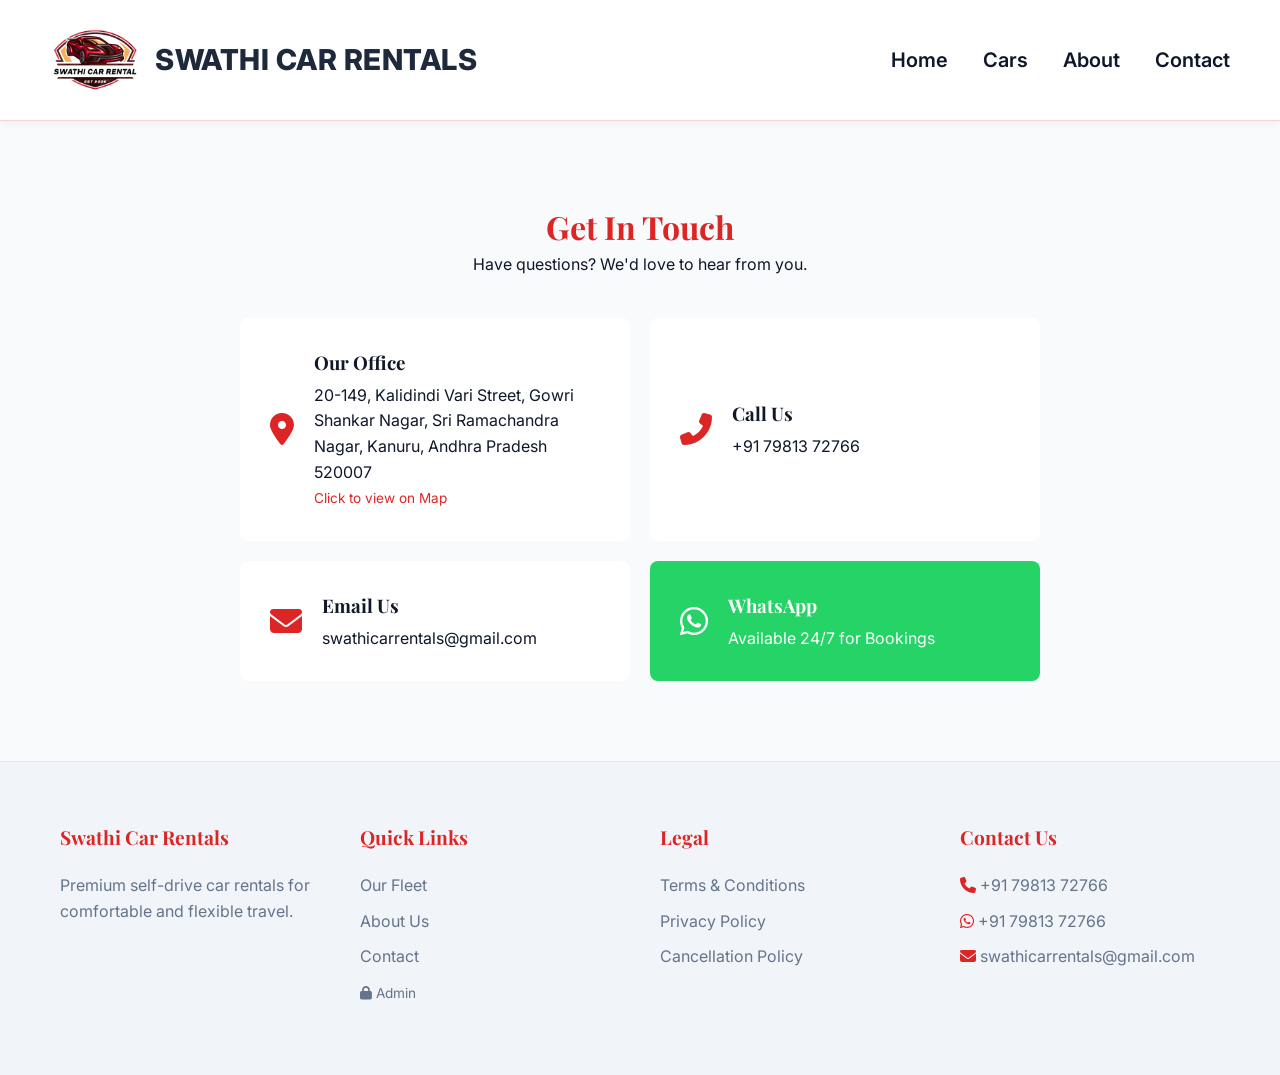
<file: contact.html>
<!DOCTYPE html>
<html lang="en">
<head>
    <meta charset="UTF-8">
    <meta name="viewport" content="width=device-width, initial-scale=1.0">
    <title>Contact Us | Swathi Car Rentals</title>
    <link rel="stylesheet" href="css/style.css?v=43">
    <link rel="stylesheet" href="css/responsive.css?v=43">
    <link href="https://fonts.googleapis.com/css2?family=Playfair+Display:wght@400;600;700&family=Inter:wght@300;400;500;600;700&display=swap" rel="stylesheet">
    <link rel="stylesheet" href="https://cdnjs.cloudflare.com/ajax/libs/font-awesome/6.4.0/css/all.min.css">
    <style>
        .contact-container {
            display: flex;
            justify-content: center;
            margin-top: 40px;
        }
        .contact-info {
            width: 100%;
            max-width: 800px;
            display: grid;
            grid-template-columns: repeat(auto-fit, minmax(300px, 1fr));
            gap: 20px;
        }
        .contact-card {
            background: var(--color-bg-card);
            padding: 30px;
            border-radius: var(--border-radius-md);
            height: 100%;
            display: flex;
            align-items: center;
            gap: 20px;
            box-shadow: var(--shadow-sm);
        }
        .contact-card i {
            font-size: 2rem;
            color: var(--color-accent);
        }
        .contact-card h3 {
            margin-bottom: 5px;
        }
        .contact-card p {
            color: var(--color-text-light);
            margin: 0;
        }
        .contact-form-wrapper {
            background: white;
            padding: 40px;
            border-radius: var(--border-radius-lg);
            box-shadow: var(--shadow-md);
        }
    </style>
</head>
<body>
    <div id="navbar-container"></div>
    
    <main style="min-height: 70vh;" class="section-padding container">
        <div class="text-center">
            <h1 class="text-accent">Get In Touch</h1>
            <p>Have questions? We'd love to hear from you.</p>
        </div>

        <div class="contact-container">
            <div class="contact-info">
                <a href="https://www.google.com/maps/search/?api=1&query=20-149,+Kalidindi+Vari+Street,+Gowri+Shankar+Nagar,+Sri+Ramachandra+Nagar,+Kanuru,+Andhra+Pradesh+520007" target="_blank" style="text-decoration: none; color: inherit; display: block; height: 100%;">
                    <div class="contact-card" style="cursor: pointer; transition: transform 0.3s ease;">
                        <i class="fas fa-map-marker-alt"></i>
                        <div>
                            <h3>Our Office</h3>
                            <p>20-149, Kalidindi Vari Street, Gowri Shankar Nagar, Sri Ramachandra Nagar, Kanuru, Andhra Pradesh 520007 <br><span style="font-size: 0.85rem; color: var(--color-accent);">Click to view on Map</span></p>
                        </div>
                    </div>
                </a>
                <a href="tel:+917981372766" style="text-decoration: none; color: inherit; display: block; height: 100%;">
                    <div class="contact-card" style="cursor: pointer; transition: transform 0.3s ease;">
                        <i class="fas fa-phone-alt"></i>
                        <div>
                            <h3>Call Us</h3>
                            <p>+91 79813 72766</p>
                        </div>
                    </div>
                </a>
                <div class="contact-card">
                    <i class="fas fa-envelope"></i>
                    <div>
                        <h3>Email Us</h3>
                        <p>swathicarrentals@gmail.com</p>
                    </div>
                </div>
                <a href="https://api.whatsapp.com/send?phone=917981372766&text=Hi%2C%20I%20have%20an%20enquiry%20about%20%2ASWATHI%20CAR%20RENTALS%2A.%0A%0AI%27m%20interested%20in%20renting%20a%20car.%20Could%20you%20please%20share%20the%20available%20cars%2C%20rental%20prices%2C%20and%20booking%20details%3F" target="_blank" style="text-decoration: none; color: inherit; display: block; height: 100%;">
                    <div class="contact-card" style="background: #25D366; color: white; cursor: pointer; transition: transform 0.3s ease;">
                        <i class="fab fa-whatsapp" style="color: white;"></i>
                        <div>
                            <h3 style="color: white;">WhatsApp</h3>
                            <p style="color: white;">Available 24/7 for Bookings</p>
                        </div>
                    </div>
                </a>
            </div>


        </div>
    </main>

    <div id="footer-container"></div>
    <script src="js/main.js?v=51"></script>
</body>
</html>
</file>
<file: css/style.css>
﻿/* style.css - White & Racing Red (Clean & Sporty) Theme */

:root {
    /* Colors */
    --color-bg-dark: #f8fafc;
    /* Main background */
    --color-bg-darker: #f1f5f9;
    /* Section background */
    --color-bg-card: #ffffff;
    /* Card background */
    --color-accent: #dc2626;
    /* Racing Red */
    --color-accent-hover: #b91c1c;
    --color-accent-dark: #991b1b;
    --color-text-main: #0f172a;
    /* Dark text */
    --color-text-muted: #64748b;
    /* Muted text */
    --color-white: #ffffff;
    --color-danger: #ef4444;
    --color-success: #10b981;

    /* Typography */
    --font-heading: 'Playfair Display', serif;
    --font-body: 'Inter', sans-serif;

    /* Spacing & Borders */
    --border-radius-sm: 4px;
    --border-radius-md: 8px;
    --border-radius-lg: 16px;
    --transition: all 0.3s ease;
}

* {
    margin: 0;
    padding: 0;
    box-sizing: border-box;
}

body {
    font-family: var(--font-body);
    background-color: var(--color-bg-dark);
    color: var(--color-text-main);
    line-height: 1.6;
    overflow-x: hidden;
}

h1,
h2,
h3,
h4,
h5,
h6 {
    font-family: var(--font-heading);
    color: var(--color-text-main);
    font-weight: 700;
}

a {
    text-decoration: none;
    color: var(--color-accent);
    transition: var(--transition);
}

a:hover {
    color: var(--color-accent-hover);
}

ul {
    list-style: none;
}

.container {
    max-width: 1200px;
    margin: 0 auto;
    padding: 0 20px;
}

.section-padding {
    padding: 80px 0;
}

.bg-darker {
    background-color: var(--color-bg-darker);
}

.text-accent {
    color: var(--color-accent) !important;
}

.text-white {
    color: var(--color-white) !important;
}

.text-dark {
    color: var(--color-text-main) !important;
}

.text-center {
    text-align: center;
}

.mt-4 {
    margin-top: 2rem;
}

/* Typography Classes */
.section-header {
    text-align: center;
    margin-bottom: 50px;
}

.section-header h2 {
    font-size: 2.5rem;
    margin-bottom: 10px;
    color: var(--color-accent);
}

.section-header p {
    color: var(--color-text-muted);
    font-size: 1.1rem;
}

/* Buttons */
.btn {
    display: inline-block;
    padding: 12px 24px;
    border-radius: var(--border-radius-sm);
    font-weight: 600;
    cursor: pointer;
    transition: var(--transition);
    border: none;
    text-align: center;
    font-family: var(--font-body);
}

.btn-primary {
    background-color: var(--color-accent);
    color: var(--color-white);
}

.btn-primary:hover {
    background-color: var(--color-accent-hover);
    color: var(--color-white);
    transform: translateY(-2px);
}

.btn-secondary {
    background-color: transparent;
    color: var(--color-text-main);
    border: 2px solid var(--color-text-main);
}

.btn-secondary:hover {
    background-color: var(--color-text-main);
    color: var(--color-white);
}

.btn-outline {
    background-color: transparent;
    color: var(--color-accent);
    border: 1px solid var(--color-accent);
}

.btn-outline:hover {
    background-color: var(--color-accent);
    color: var(--color-white);
}

.btn-whatsapp {
    background-color: #25D366;
    color: white;
}

.btn-whatsapp:hover {
    background-color: #128C7E;
    color: white;
}

/* Navbar */
.navbar {
    background-color: rgba(255, 255, 255, 0.95);
    backdrop-filter: blur(10px);
    position: relative;
    top: 0;
    width: 100%;
    z-index: 1000;
    padding: 15px 0;
    border-bottom: 1px solid rgba(220, 38, 38, 0.2);
    box-shadow: 0 2px 10px rgba(0, 0, 0, 0.05);
}

.nav-container {
    width: 100%;
    max-width: 100%;
    padding: 0 50px;
    display: flex;
    justify-content: space-between;
    align-items: center;
    box-sizing: border-box;
}

.navbar-brand {
    display: flex;
    align-items: center;
    gap: 15px;
    text-decoration: none;
}

.nav-logo {
    height: 90px;
    width: auto;
    object-fit: contain;
}

.nav-brand-text {
    font-family: 'Inter', sans-serif;
    font-size: 1.8rem;
    font-weight: 800;
    text-transform: uppercase;
    letter-spacing: 0.5px;
    color: #1e293b;
    white-space: nowrap;
}

.navbar-nav {
    display: flex;
    gap: 35px;
    align-items: center;
}

.navbar-nav a {
    color: var(--color-text-main);
    font-weight: 600;
    font-size: 1.25rem;
    transition: var(--transition);
}

.navbar-nav a:hover,
.navbar-nav a.active {
    color: var(--color-accent);
}

.mobile-menu-btn {
    display: none;
    background: none;
    border: none;
    color: var(--color-accent);
    font-size: 1.6rem;
    cursor: pointer;
    padding: 5px;
}

/* Hero Section */
.hero {
    height: 100vh;
    min-height: 600px;
    display: flex;
    align-items: center;
    justify-content: center;
    position: relative;
    background-color: #0f172a;
}

.hero-slider {
    position: absolute;
    top: 0;
    left: 0;
    width: 100%;
    height: 100%;
    z-index: 0;
}

.hero-slider .slide {
    position: absolute;
    top: 0;
    left: 0;
    width: 100%;
    height: 100%;
    background-position: center;
    background-size: cover;
    background-repeat: no-repeat;
    opacity: 0;
    animation: fadeSlide 9s infinite;
}

.hero-slider .slide::after {
    content: '';
    position: absolute;
    top: 0;
    left: 0;
    width: 100%;
    height: 100%;
    background: linear-gradient(rgba(0, 0, 0, 0.4), rgba(0, 0, 0, 0.7));
}

.hero-slider .slide-1 {
    background-image: url('../assets/images/hero_bg.jpg');
    animation-delay: 0s;
}

.hero-slider .slide-2 {
    background-image: url('../assets/images/hero_scorpio.jpg');
    animation-delay: 3s;
}

.hero-slider .slide-3 {
    background-image: url('../assets/images/hero_thar.jpg');
    animation-delay: 6s;
}

@keyframes fadeSlide {
    0% {
        opacity: 0;
    }

    5% {
        opacity: 1;
    }

    33% {
        opacity: 1;
    }

    38% {
        opacity: 0;
    }

    100% {
        opacity: 0;
    }
}

.hero-content {
    position: relative;
    z-index: 1;
    max-width: 800px;
    margin: 0 auto;
    text-align: center;
    padding: 0 20px;
}

.hero-content h1,
.hero-content p {
    color: var(--color-white);
}

.hero-content h1 {
    font-size: 4rem;
    line-height: 1.2;
    margin-bottom: 20px;
}

.hero-content p {
    font-size: 1.2rem;
    margin-bottom: 40px;
}

.hero-buttons {
    display: flex;
    gap: 15px;
    justify-content: center;
    flex-wrap: wrap;
}

/* Hero specific secondary button */
.hero .btn-secondary {
    color: var(--color-white);
    border-color: var(--color-white);
}

.hero .btn-secondary:hover {
    background-color: var(--color-white);
    color: var(--color-text-main);
}



.form-control:focus {
    outline: none;
    border-color: var(--color-accent);
    background-color: var(--color-white);
}

/* Car Cards */
.car-grid {
    display: grid;
    grid-template-columns: repeat(5, 1fr);
    gap: 15px;
}


}

.car-card {
    background-color: var(--color-bg-card);
    border-radius: var(--border-radius-md);
    overflow: hidden;
    border: 1px solid #e2e8f0;
    transition: var(--transition);
    box-shadow: 0 4px 6px rgba(0, 0, 0, 0.02);
}

.car-card:hover {
    transform: translateY(-5px);
    border-color: rgba(220, 38, 38, 0.4);
    box-shadow: 0 12px 20px rgba(0, 0, 0, 0.1);
}

.car-image {
    position: relative;
    height: 200px;
    background-color: #f1f5f9;
}

.image-placeholder {
    width: 100%;
    height: 100%;
    display: flex;
    align-items: center;
    justify-content: center;
    color: #94a3b8;
    font-style: italic;
}

.category-badge {
    position: absolute;
    top: 15px;
    right: 15px;
    background-color: var(--color-accent);
    color: var(--color-white);
    padding: 4px 12px;
    border-radius: 20px;
    font-size: 0.8rem;
    font-weight: 600;
}

.car-content {
    padding: 20px;
}

.car-content h3 {
    font-size: 1.3rem;
    margin-bottom: 15px;
}

.car-features { display: flex; justify-content: space-between; margin-bottom: 15px; color: var(--color-text-muted); font-size: 0.75rem; flex-wrap: wrap; gap: 5px; }

.car-price {
    margin-bottom: 20px;
    font-size: 1rem;
    color: var(--color-text-muted);
}

.car-price .price {
    font-size: 1.5rem;
    font-weight: 700;
    color: var(--color-text-main);
}

.car-actions {
    display: grid;
    grid-template-columns: 1fr 1fr;
    gap: 10px;
}

/* Why Us */
.features-grid {
    display: grid;
    grid-template-columns: repeat(auto-fit, minmax(250px, 1fr));
    gap: 30px;
    text-align: center;
}

.feature-card {
    padding: 30px;
    background-color: var(--color-bg-card);
    border-radius: var(--border-radius-md);
    border: 1px solid #e2e8f0;
    box-shadow: 0 4px 6px rgba(0, 0, 0, 0.02);
}

.feature-card i {
    font-size: 2.5rem;
    margin-bottom: 20px;
}

.feature-card h3 {
    margin-bottom: 15px;
}

.feature-card p {
    color: var(--color-text-muted);
}

/* How It Works */
.steps-container {
    display: flex;
    justify-content: space-between;
    flex-wrap: wrap;
    gap: 15px;
}

.step {
    flex: 1;
    min-width: 200px;
    text-align: center;
    padding: 20px;
    position: relative;
}

.step-number {
    width: 60px;
    height: 60px;
    background-color: var(--color-bg-card);
    border: 2px solid var(--color-accent);
    color: var(--color-accent);
    border-radius: 50%;
    display: flex;
    align-items: center;
    justify-content: center;
    font-size: 1.5rem;
    font-weight: 700;
    margin: 0 auto 20px auto;
    font-family: var(--font-heading);
}

/* Footer */
.footer {
    background-color: var(--color-bg-darker);
    padding: 60px 0 20px;
    border-top: 1px solid #e2e8f0;
}

.footer-grid {
    display: grid;
    grid-template-columns: repeat(auto-fit, minmax(200px, 1fr));
    gap: 40px;
    margin-bottom: 40px;
}

.footer-col h4 {
    color: var(--color-accent);
    margin-bottom: 20px;
    font-size: 1.2rem;
}

.footer-col ul li {
    margin-bottom: 10px;
}

.footer-col ul li a {
    color: var(--color-text-muted);
}

.footer-col ul li a:hover {
    color: var(--color-accent);
}

.footer-bottom {
    text-align: center;
    padding-top: 20px;
    border-top: 1px solid #e2e8f0;
    color: var(--color-text-muted);
    font-size: 0.9rem;
}

/* Flip Card Animation */
.flip-card {
    background-color: transparent !important;
    perspective: 1000px;
    height: 380px;
    box-shadow: none !important;
    border: none !important;
}

.flip-card-inner {
    position: relative;
    width: 100%;
    height: 100%;
    text-align: center;
    transition: transform 0.6s;
    transform-style: preserve-3d;
}

.flip-card:hover .flip-card-inner {
    transform: rotateY(180deg);
}

.flip-card-front,
.flip-card-back {
    position: absolute;
    width: 100%;
    height: 100%;
    -webkit-backface-visibility: hidden;
    backface-visibility: hidden;
    border-radius: var(--border-radius-md);
    overflow: hidden;
    background-color: var(--color-bg-card);
    border: 1px solid #e2e8f0;
    box-shadow: 0 4px 6px rgba(0, 0, 0, 0.02);
}

.flip-card-front .car-image {
    height: 280px;
    width: 100%;
}

.car-front-info {
    height: 100px;
    display: flex;
    flex-direction: column;
    align-items: center;
    justify-content: center;
    background-color: var(--color-white);
}

.car-front-info h3 {
    margin-bottom: 5px;
    font-size: 1.1rem;
}

.flip-card-back {
    background-color: var(--color-accent);
    color: var(--color-white);
    transform: rotateY(180deg);
    display: flex;
    flex-direction: column;
    align-items: center;
    justify-content: center;
    padding: 20px;
}

.flip-card-back h3 {
    color: var(--color-white);
    font-size: 1.5rem;
    margin-bottom: 20px;
}

.flip-card-back .car-features {
    color: var(--color-white);
    border: none;
    padding: 0;
    margin-bottom: 20px;
}

.flip-card-back .car-features span {
    color: var(--color-white);
    font-size: 1.1rem;
}



/* Car Details Styling */
.car-details-container {
    display: flex;
    gap: 40px;
    margin-top: 30px;
    align-items: flex-start;
    flex-wrap: wrap;
}

.car-details-image-box {
    flex: 1;
    min-width: 320px;
    max-width: 580px;
    border-radius: var(--border-radius-md);
    overflow: hidden;
    box-shadow: 0 4px 20px rgba(0, 0, 0, 0.08);
    background-color: #f8fafc;
    border: 1px solid #e2e8f0;
}

.car-details-img {
    width: 100%;
    height: 380px;
    object-fit: cover;
    display: block;
}

.car-details-info {
    flex: 1;
    min-width: 300px;
}
</file>
<file: css/responsive.css>
/* Responsive Styles for Swathi Car Rentals - Mobile Only (<= 768px) */

/* Mobile Phones & Small Screens Only */
@media (max-width: 768px) {
    html, body {
        overflow-x: hidden !important;
        width: 100% !important;
        max-width: 100vw !important;
        box-sizing: border-box;
    }

    *, *::before, *::after {
        box-sizing: border-box;
    }

    /* Navbar on Mobile */
    .navbar {
        padding: 8px 0 !important;
        position: sticky !important;
        top: 0 !important;
        z-index: 1000 !important;
        background-color: rgba(255, 255, 255, 0.98) !important;
        box-shadow: 0 2px 10px rgba(0, 0, 0, 0.08) !important;
    }

    .nav-container {
        padding: 0 15px !important;
        position: relative !important;
    }

    .navbar-brand {
        gap: 8px !important;
    }

    .nav-logo {
        height: 48px !important;
    }

    .nav-brand-text {
        font-size: 1.05rem !important;
        letter-spacing: 0px !important;
    }

    .mobile-menu-btn {
        display: block !important;
        background: transparent !important;
        border: none !important;
        color: var(--color-accent) !important;
        font-size: 1.6rem !important;
        cursor: pointer !important;
        padding: 8px 10px !important;
        z-index: 1001;
    }

    .navbar-nav {
        display: none !important;
        position: absolute !important;
        top: 100% !important;
        left: 0 !important;
        width: 100% !important;
        background-color: #ffffff !important;
        flex-direction: column !important;
        padding: 12px 20px !important;
        box-shadow: 0 10px 25px rgba(0, 0, 0, 0.12) !important;
        border-top: 2px solid var(--color-accent) !important;
        gap: 8px !important;
        box-sizing: border-box !important;
    }

    .navbar-nav.active {
        display: flex !important;
        animation: mobileNavFade 0.2s ease-in-out;
    }

    @keyframes mobileNavFade {
        from { opacity: 0; transform: translateY(-8px); }
        to { opacity: 1; transform: translateY(0); }
    }

    .navbar-nav li {
        width: 100%;
    }

    .navbar-nav a {
        display: block;
        padding: 12px 14px !important;
        font-size: 1.1rem !important;
        border-radius: 6px;
        border-bottom: 1px solid #f1f5f9;
    }

    /* Hero Section Mobile */
    .hero {
        height: auto !important;
        min-height: 340px !important;
        display: flex !important;
        align-items: center !important;
        justify-content: center !important;
        position: relative !important;
        padding: 40px 15px !important;
        background-color: #0f172a !important;
    }

    .hero-slider {
        position: absolute !important;
        top: 0 !important;
        left: 0 !important;
        width: 100% !important;
        height: 100% !important;
    }

    .hero-content {
        padding: 0 !important;
        text-align: center !important;
        position: relative !important;
        z-index: 2 !important;
        max-width: 100% !important;
    }

    .hero-content h1 {
        font-size: 2.1rem !important;
        line-height: 1.25 !important;
        margin-bottom: 12px !important;
    }

    .hero-content p {
        font-size: 0.95rem !important;
        margin-bottom: 20px !important;
        line-height: 1.4 !important;
    }

    .hero-buttons {
        margin-bottom: 0 !important;
    }

    .hero-buttons .btn {
        padding: 12px 32px !important;
        font-size: 1.05rem !important;
        border-radius: 8px !important;
        box-shadow: 0 4px 15px rgba(220, 38, 38, 0.4);
    }

    /* Fleet Section Mobile - Sits directly below the hero banner */
    .featured-cars {
        padding-top: 25px !important;
        padding-bottom: 35px !important;
    }

    .section-header {
        margin-bottom: 20px !important;
    }

    .section-header h2 {
        font-size: 1.85rem !important;
        margin-bottom: 6px !important;
    }

    .section-header p {
        font-size: 0.92rem !important;
    }

    .car-grid {
        grid-template-columns: 1fr !important;
        gap: 22px !important;
        padding: 0 5px !important;
    }

    .car-card {
        max-width: 100% !important;
        box-shadow: 0 4px 15px rgba(0, 0, 0, 0.08) !important;
    }

    .car-image {
        height: 220px !important;
    }

    .car-content {
        padding: 16px !important;
    }

    .car-content h3 {
        font-size: 1.2rem !important;
    }

    .car-features {
        font-size: 0.8rem !important;
        gap: 8px !important;
    }

    /* Steps / How It Works */
    .steps-container {
        flex-direction: column !important;
        gap: 15px !important;
    }

    .step {
        width: 100% !important;
        min-width: 100% !important;
        padding: 10px 5px !important;
    }

    /* Car Details Page Mobile */
    .car-details-container {
        flex-direction: column !important;
        gap: 20px !important;
        margin-top: 15px !important;
    }

    .car-details-image-box {
        width: 100% !important;
        max-width: 100% !important;
        min-width: 100% !important;
        border-radius: 12px !important;
        overflow: hidden !important;
        margin-bottom: 10px !important;
        background-color: #f1f5f9 !important;
    }

    .car-details-img {
        width: 100% !important;
        height: 240px !important;
        max-height: 260px !important;
        object-fit: cover !important;
        display: block !important;
    }

    .car-details-image {
        width: 100% !important;
        height: 240px !important;
        min-height: 240px !important;
        display: block !important;
    }

    .car-details-info {
        min-width: 100% !important;
    }

    .car-details-price {
        font-size: 1.5rem !important;
        margin-bottom: 15px !important;
    }

    .feature-list {
        grid-template-columns: 1fr 1fr !important;
        gap: 10px !important;
    }

    .feature-item {
        font-size: 0.95rem !important;
    }

    /* CTA Section */
    .cta-section h2 {
        font-size: 1.6rem !important;
    }

    .cta-section p {
        font-size: 0.95rem !important;
    }

    .cta-buttons .btn {
        width: 100% !important;
        max-width: 260px !important;
    }

    /* Footer */
    .footer {
        padding: 40px 0 20px !important;
    }

    .footer-grid {
        grid-template-columns: 1fr !important;
        gap: 25px !important;
        text-align: center !important;
    }

    .footer-col h4 {
        margin-bottom: 12px !important;
    }
}

/* Very Small Phones (<= 480px) */
@media (max-width: 480px) {
    .nav-brand-text {
        font-size: 0.92rem !important;
    }

    .nav-logo {
        height: 40px !important;
    }

    .hero-content h1 {
        font-size: 1.85rem !important;
    }

    .feature-list {
        grid-template-columns: 1fr !important;
    }
}
</file>
